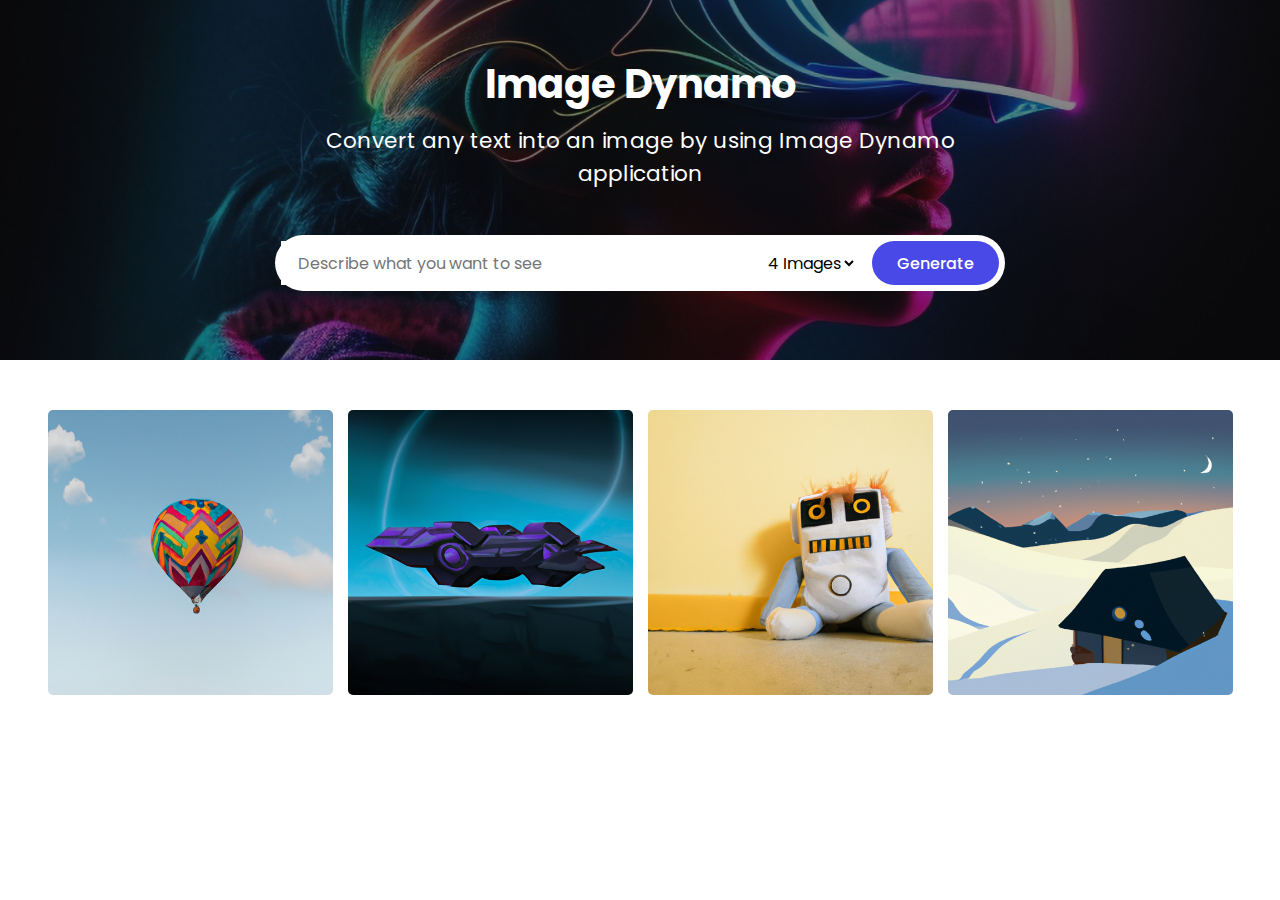
<file: index.html>
<!DOCTYPE html>
<html lang="en">
<head>
    <meta charset="UTF-8">
    <meta http-equiv="X-UA-Compatible" content="IE=edge">
    <meta name="viewport" content="width=device-width, initial-scale=1.0">
    <link rel="stylesheet" href="./assets/css/style.css">
    <title>Image Dynamo</title>
</head>
<body>
    <section class="image-generator">
        <div class="content">
            <h1>
                Image Dynamo
            </h1>
            <p>
                Convert any text into an image by using Image Dynamo application
            </p>
            <form action="#" class="generate-form">
                <input type="text" class="prompt-input" placeholder="Describe what you want to see" required>
                <div class="controls">
                    <select class="img-quantity">
                        <option value="1">1 Image</option>
                        <option value="2">2 Images</option>
                        <option value="3">3 Images</option>
                        <option value="4" selected>4 Images</option>
                    </select>
                    <button type="submit" class="generate-btn">Generate</button>
                </div>
            </form>
        </div>
    </section>

    <section class="image-gallery">
        <div class="img-card">
            <img src="./assets/images/img-1.jpg" alt="image">

        </div>
        <div class="img-card">
            <img src="./assets/images/img-2.jpg" alt="image">

        </div>
        <div class="img-card">
            <img src="./assets/images/img-3.jpg" alt="image">

        </div>
        <div class="img-card">
            <img src="./assets/images/img-4.jpg" alt="image">

        </div>
    </section>
    <script src="./assets/js/script.js"></script>
</body>
</html>
</file>
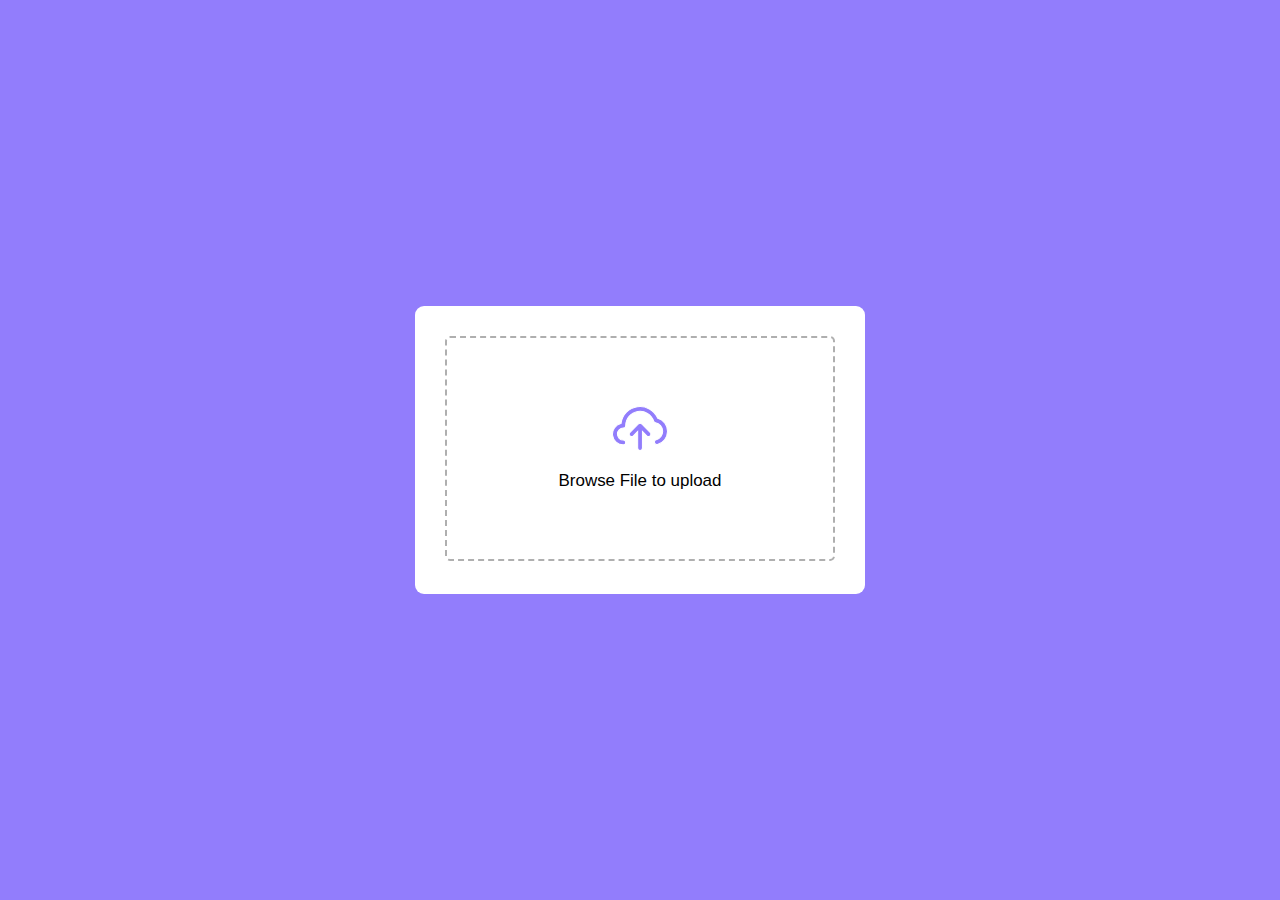
<file: resize.html>
<!DOCTYPE html>
<html lang="en">

<head>
    <meta charset="UTF-8">
    <meta http-equiv="X-UA-Compatible" content="IE=edge">
    <meta name="viewport" content="width=device-width, initial-scale=1.0">
    <link rel="stylesheet" href="./assets/css/r&cStyle.css">
    <title>Resize and Compress images</title>
</head>

<body>
    <div class="wrapper">
        <div class="upload-box">
            <input type="file" accept="image/*" hidden>
            <img src="./assets/images/upload-icon.svg" alt="upload icon">
            <p>Browse File to upload</p>
        </div>
        <div class="content">
            <div class="row sizes">
                <div class="column width">
                    <label>Width</label>
                    <input type="number">
                </div>
                <div class="column height">
                    <label>Height</label>
                    <input type="number">
                </div>
            </div>
            <div class="row checkboxes">
                <div class="column ratio">
                    <input type="checkbox" id="ratio" checked>
                    <label>Lock aspect ratio</label>
                </div>
                <div class="column quality">
                    <input type="checkbox" id="quality">
                    <label>Reduce quality</label>
                </div>
            </div>
            <button class="download-btn">Download Image</button>
        </div>
    </div>

    <script src="./assets/js/r&cScript.js"></script>
</body>

</html>
</file>
<file: assets/css/style.css>
@import url('https://fonts.googleapis.com/css2?family=Poppins:wght@400;500;600;700&display=swap');

* {
    box-sizing: border-box;
    font-family: 'Poppins', sans-serif;
    margin: 0;
    padding: 0;
}

.image-generator {
    height: 40vh;
    display: flex;
    position: relative;
    align-items: center;
    justify-content: center;
    background: url("/assets/images/bg.jpg");
    background-size: cover;
    background-position: center;
}

.image-generator::before {
    content: "";
    position: absolute;
    left: 0;
    top: 0;
    width: 100%;
    height: 100%;
    opacity: 0.5;
    background: #121212;
}

.image-generator .content {
    color: #fff;
    padding: 0 15px;
    max-width: 760px;
    text-align: center;
    position: relative;
}

.image-generator h1 {
    font-size: 2.5rem;
    font-weight: 700;
}

.image-generator p {
    font-size: 1.35rem;
    margin-top: 10px;
}

.image-generator .generate-form {
    height: 56px;
    width: 100%;
    display: flex;
    padding: 6px;
    margin: 45px 0 15px;
    align-items: center;
    justify-content: space-between;
    background: #fff;
    border-radius: 30px;
}

.generate-form .prompt-input {
    width: 100%;
    height: 100%;
    font-size: 1rem;
    outline: none;
    border: none;
    padding: 0 17px;
}

.generate-form .controls {
    display: flex;
    height: 100%;
    gap: 15px;
}

.generate-form .img-quantity {
    outline: none;
    border: none;
    background: none;
    font-size: 1rem;
}

.generate-form .generate-btn {
    font-size: 1rem;
    outline: none;
    border: none;
    color: #fff;
    font-weight: 500;
    padding: 0 25px;
    cursor: pointer;
    border-radius: 30px;
    background: #4949e7;
}

.image-gallery {
    display: flex;
    gap: 15px;
    flex-wrap: wrap;
    justify-content: center;
    padding: 0 15px;
    max-width: 1250px;
    margin: 50px auto;
}

.image-gallery .img-card {
    width: 285px;
    display: flex;
    align-items: center;
    justify-content: center;
    aspect-ratio: 1 / 1;
    border-radius: 5px;
    overflow: hidden;
    position: relative;
    background: #f2f2f2;
}

.image-gallery .img-card img {
    width: 100%;
    height: 100%;
    object-fit: cover;
}

.image-gallery .img-card.loading img {
width: 80px;
height: 80px;
}

.image-gallery .img-card .download-btn {
    position: absolute;
    bottom: 15px;
    right: 15px;
    background: #fff;
    height: 36px;
    width: 36px;
    border-radius: 50%;
    display: none;
    align-items: center;
    justify-content: center;
}

.image-gallery .img-card:not(.loading):hover .download-btn {
display: flex;
}

.image-gallery .img-card .download-btn img {
    width: 14px;
    height: 14px;
}

@media screen and (max-width: 760px) {
    .image-generator h1{
        font-size: 1rem;
    }

    .image-generator p {
        font-size: 1rem;
    }

    .image-generator .generate-form {
        margin-top: 30px;
        height: 52px;
        display: block;
    }

    .generate-form .controls {
        margin-top: 15px;
        height: 40px;
        align-items: center;
        justify-content: flex-end;

    }

    .generate-form .img-quantity {
        color: #fff;
    }

    .generate-form .img-quantity option {
        color: #000;
    }

    .generate-form .generate-btn {
        height: 100%;
    }


    .image-gallery .img-card:not(.loading) .download-btn {
        display: flex;
    }

    .image-gallery {
        margin-top: 20px;
    }

}

@media screen and (max-width: 550px) {
    .image-gallery .img-card {
        width: 100%;
    }
}
</file>
<file: assets/css/r&cStyle.css>
/* @import url('https://fonts.googleapis.com/css2?family=Poppins:wght@400;500;600;700&display=swap'); */

* {
    box-sizing: border-box;
    font-family: 'Poppins', sans-serif;
    margin: 0;
    padding: 0;
}

body {
    display: flex;
    align-items: center;
    justify-content: center;
    min-height: 100vh;
    background: #927dfc;
}

.wrapper {
width: 450px;
height: 288px;
padding: 30px;
background: #fff;
border-radius: 9px;
transition: height 0.2s ease;
}

.wrapper.active {
    height: 537px;
}

.wrapper .upload-box {
    height: 225px;
    display: flex;
    cursor: pointer;
    align-items: center;
    justify-content: center;
    flex-direction: column;
    border-radius: 5px;
    border: 2px dashed #afafaf;
}

.wrapper.active .upload-box {
    border: none;
}

.upload-box p {
    font-size: 1.06rem;
    margin-top: 20px;
}

.wrapper.active .upload-box p {
    display: none;
}

.wrapper.active .upload-box img {
    width: 100%;
    height: 100%;
    object-fit: cover;
    border-radius: 5px;
}

.wrapper .content {
    margin-top: 28px;
    opacity: 0;
    pointer-events: none;
}

.wrapper.active .content {
    opacity: 1;
    pointer-events: auto;
    transition: opacity 0.5s 0.05s ease;
}

.content .row {
    display: flex;
    justify-items: space-between;
}

.content .row .column {
    width: calc(100% /2 - 15px);
}

.row .column label{
    font-size: 1.06rem;
}

.sizes .column input {
    width: 100%;
    height: 49px;
    outline: none;
    margin-top: 7px;
    padding: 0 15px;
    font-size: 1.06rem;
    border-radius: 4px;
    border: 1px solid #aaa;
}

.sizes .column input:focus {
    padding: 0 14px;
    border: 2px solid #927dfc;
}

.content .checkboxes {
    margin-top: 20px;
}

.checkboxes .column {
    display: flex;
    align-items: center;
}

.checkboxes .column input{
    width: 17px;
    height: 17px;
    margin-right: 9px;
    /* accent-color: #927; */
    accent-color: #927dfc;
}

.content .download-btn {
    width: 100%;
    color: #fff;
    outline: none;
    border: none;
    cursor: pointer;
    font-size: 1.06rem;
    border-radius: 5px;
    padding: 15px 0;
    margin: 30px 0 10px;
    background: #927dfc;
    text-transform: uppercase;
}
</file>
